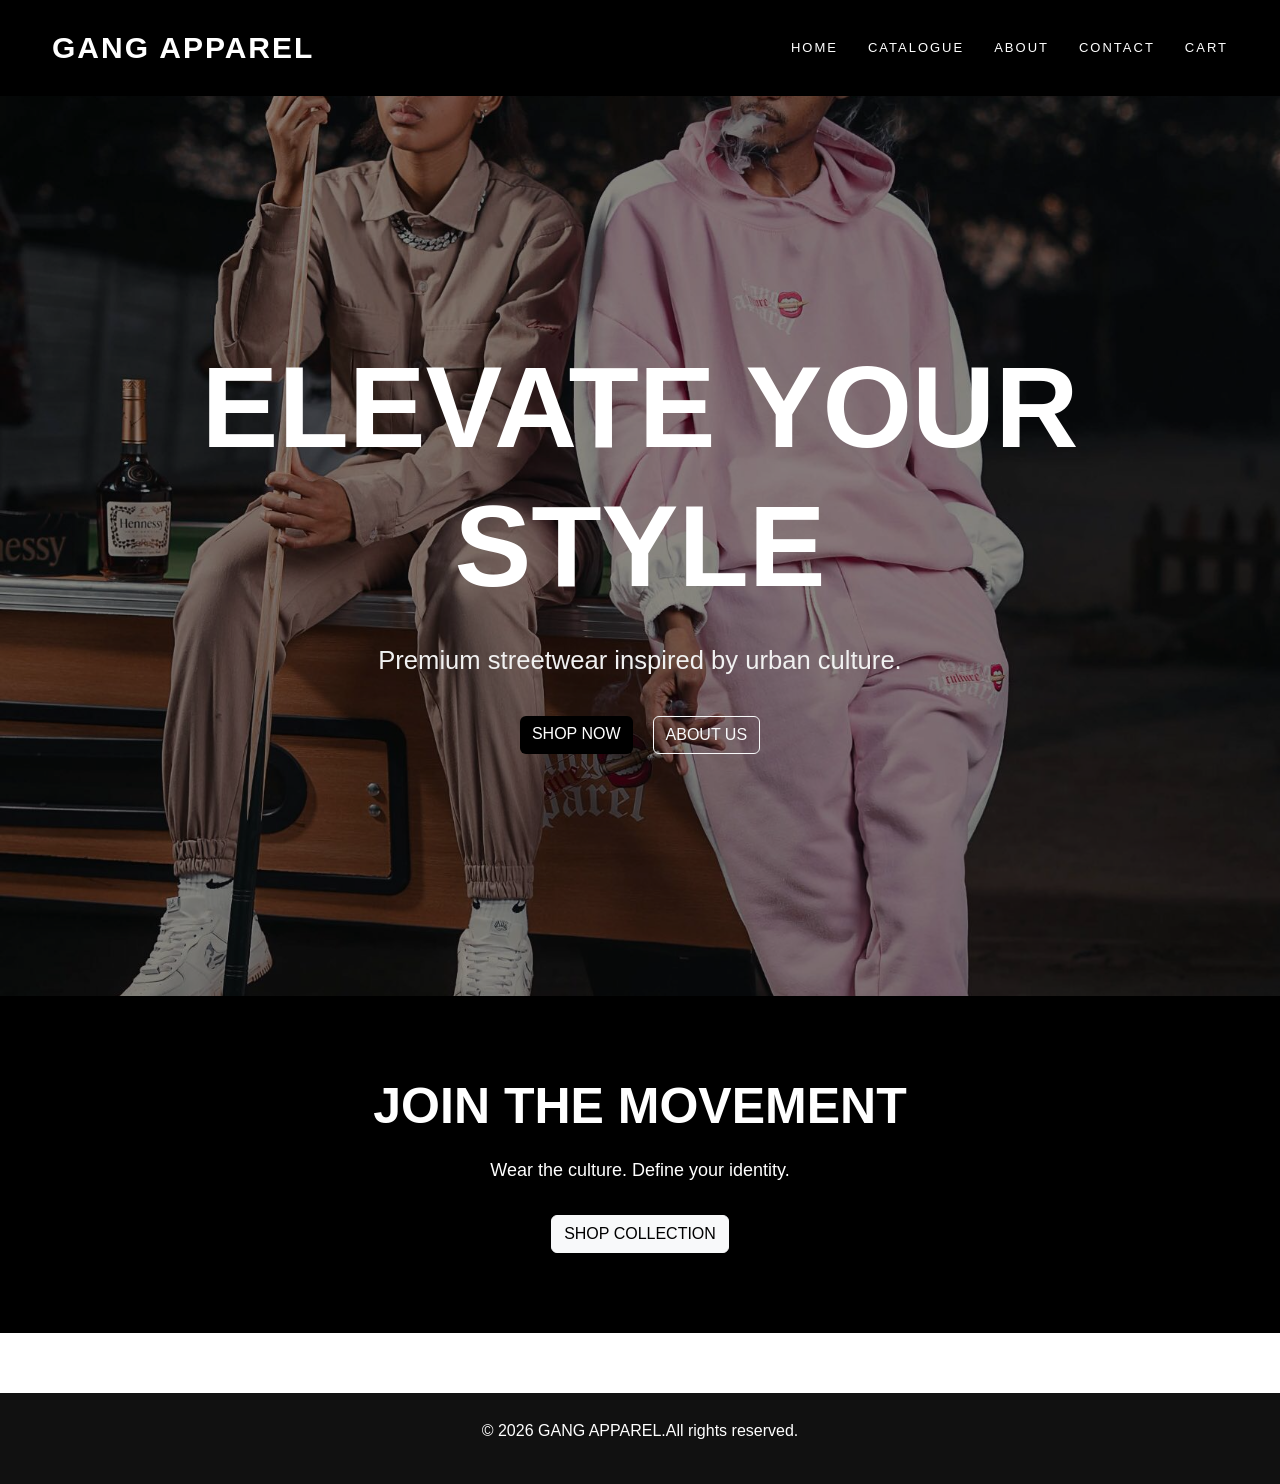
<file: index.html>
<!DOCTYPE html>
<html lang="en">
<head>
  <meta charset="UTF-8">
  <meta name="viewport" content="width=device-width, initial-scale=1.0">
  <title>GANG APPAREL</title>

  <link href="https://cdn.jsdelivr.net/npm/bootstrap@5.3.3/dist/css/bootstrap.min.css" rel="stylesheet">

  <link rel="stylesheet" href="style.css">
</head>

<body>

<header class="main-header">
  <div class="container-fluid d-flex justify-content-between align-items-center">

    <h1 class="logo">
      <a href="index.html">GANG APPAREL</a>
    </h1>

    <nav class="nav-links">
      <a href="index.html">Home</a>
      <a href="catalogue.html">Catalogue</a>
      <a href="about.html">About</a>
      <a href="contact.html">Contact</a>
      <a href="cart.html">Cart</a>
    </nav>

  </div>
</header>

<section class="hero-section">
  <div class="overlay"></div>

  <div class="hero-content">
    <h2>ELEVATE YOUR STYLE</h2>
    <p>Premium streetwear inspired by urban culture.</p>

    <div class="hero-buttons">
      <a href="catalogue.html" class="btn btn-dark">SHOP NOW</a>
      <a href="about.html" class="btn btn-outline-light">ABOUT US</a>
    </div>
  </div>
</section>

<section class="cta-section">
  <div class="container text-center">
    <h2>JOIN THE MOVEMENT</h2>
    <p>Wear the culture. Define your identity.</p>

    <a href="catalogue.html" class="btn btn-light">SHOP COLLECTION</a>
  </div>
</section>

<footer class="footer">
  <p>© 2026 GANG APPAREL.All rights reserved.</p>
</footer>

<script src="https://cdn.jsdelivr.net/npm/bootstrap@5.3.3/dist/js/bootstrap.bundle.min.js"></script>
<script src="script.js"></script>

</body>
</html>
</file>
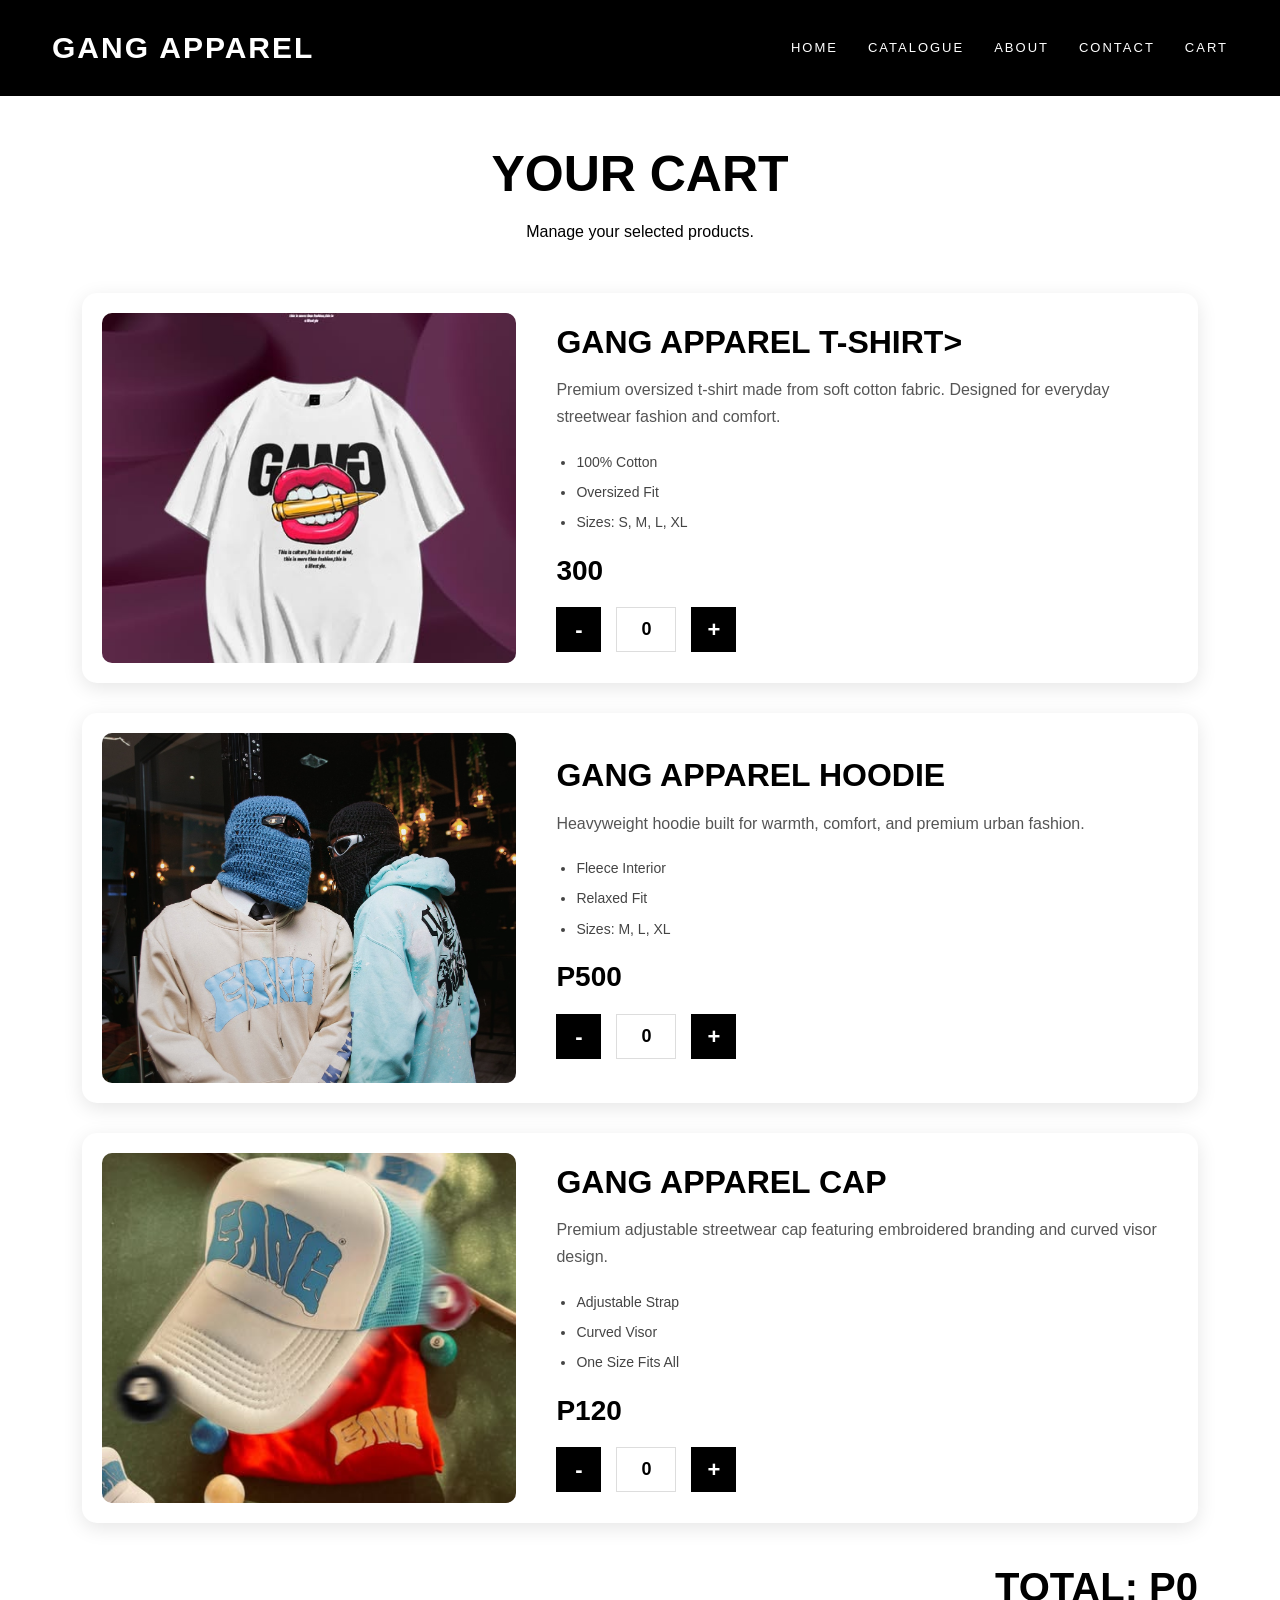
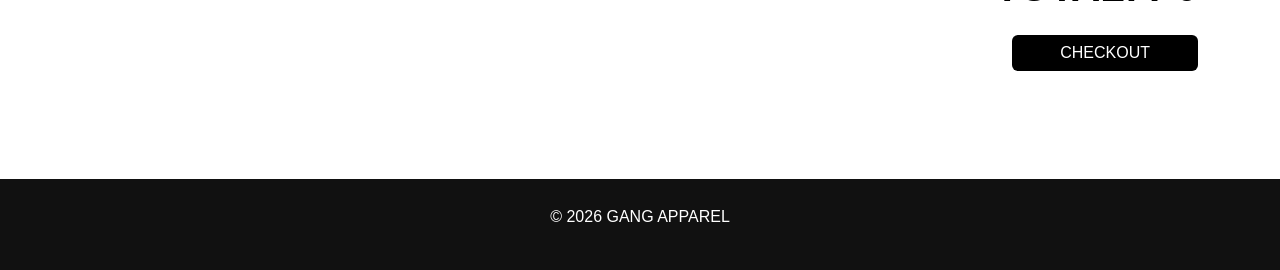
<file: Cart.html>
<!DOCTYPE html>
<html lang="en">
<head>
  <meta charset="UTF-8">
  <meta name="viewport" content="width=device-width, initial-scale=1.0">

  <title>Cart | GANG APPAREL</title>

  <link href="https://cdn.jsdelivr.net/npm/bootstrap@5.3.3/dist/css/bootstrap.min.css" rel="stylesheet">

  <link rel="stylesheet" href="style.css">
</head>

<body>

<header class="main-header">

  <div class="container-fluid d-flex justify-content-between align-items-center">

    <h1 class="logo">
      <a href="index.html">GANG APPAREL</a>
    </h1>

    <nav class="nav-links">
      <a href="index.html">Home</a>
      <a href="catalogue.html">Catalogue</a>
      <a href="about.html">About</a>
      <a href="contact.html">Contact</a>
      <a href="cart.html">Cart</a>
    </nav>

  </div>
</header>

<section class="container py-5">

  <div class="text-center mb-5">

    <h2 class="section-title">
      YOUR CART
    </h2>

    <p>
      Manage your selected products.
    </p>

  </div>

  <div class="product-card">

    <div class="product-image">

      <img src="images/tshirt.jpg" class="img-fluid" alt="Tshirt">

    </div>

    <div class="product-info">

      <h3>GANG APPAREL T-SHIRT></h3>

      <p>
        Premium oversized t-shirt made from soft cotton fabric.
        Designed for everyday streetwear fashion and comfort.
      </p>

      <ul class="product-details">

        <li>100% Cotton</li>

        <li>Oversized Fit</li>

        <li>Sizes: S, M, L, XL</li>

      </ul>

      <h4>300</h4>

      <div class="quantity-box">

        <button onclick="decreaseQty('qty1')">
          -
        </button>

        <input type="text" id="qty1" value="0" readonly>

        <button onclick="increaseQty('qty1')">
          +
        </button>

      </div>

    </div>

  </div>

  <div class="product-card">

    <div class="product-image">

      <img src="images/hoodie.jpg" class="img-fluid" alt="Hoodie">

    </div>

    <div class="product-info">

      <h3>GANG APPAREL HOODIE</h3>

      <p>
        Heavyweight hoodie built for warmth,
        comfort, and premium urban fashion.
      </p>

      <ul class="product-details">

        <li>Fleece Interior</li>

        <li>Relaxed Fit</li>

        <li>Sizes: M, L, XL</li>

      </ul>

      <h4>P500</h4>

      <div class="quantity-box">

        <button onclick="decreaseQty('qty2')">
          -
        </button>

        <input type="text" id="qty2" value="0" readonly>

        <button onclick="increaseQty('qty2')">
          +
        </button>

      </div>

    </div>

  </div>

  <div class="product-card">

    <div class="product-image">

      <img src="images/cap.jpg" class="img-fluid" alt="Cap">

    </div>

    <div class="product-info">

      <h3>GANG APPAREL CAP</h3>

      <p>
        Premium adjustable streetwear cap featuring
        embroidered branding and curved visor design.
      </p>

      <ul class="product-details">

        <li>Adjustable Strap</li>

        <li>Curved Visor</li>

        <li>One Size Fits All</li>

      </ul>

      <h4>P120</h4>

      <!-- QUANTITY -->

      <div class="quantity-box">

        <button onclick="decreaseQty('qty3')">
          -
        </button>

        <input type="text" id="qty3" value="0" readonly>

        <button onclick="increaseQty('qty3')">
          +
        </button>

      </div>

    </div>

  </div>
  

  <div class="cart-total">

    <h2>
      TOTAL: P<span id="total">0</span>
    </h2>

    <button class="btn btn-dark mt-3 px-5" onclick="checkout()">

      CHECKOUT

    </button>

  </div>

</section>

<footer class="footer">

  <p>
    © 2026 GANG APPAREL
  </p>

</footer>

<script>

  let total = 0;

  const prices = {

      qty1: 300,
      qty2: 500,
      qty3: 120

  };

  function updateTotal(){

      let qty1 = parseInt(document.getElementById("qty1").value);

      let qty2 = parseInt(document.getElementById("qty2").value);

      let qty3 = parseInt(document.getElementById("qty3").value);

      total =
          (qty1 * prices.qty1) +
          (qty2 * prices.qty2) +
          (qty3 * prices.qty3);

      document.getElementById("total").innerText = total;

  }

  function increaseQty(id){

      let qty = document.getElementById(id);

      qty.value++;

      updateTotal();

  }

  function decreaseQty(id){

      let qty = document.getElementById(id);

      if(qty.value > 0){

          qty.value--;

          updateTotal();

      }

  }

  function checkout(){

      if(total === 0){

          alert("Your cart is empty.");

      }

      else{

          alert(
              "Checkout Successful!\n\nTotal Payment: P" + total
          );

      }

  }

  updateTotal();

</script>

<script src="https://cdn.jsdelivr.net/npm/bootstrap@5.3.3/dist/js/bootstrap.bundle.min.js"></script>

</body>
</html>
</file>
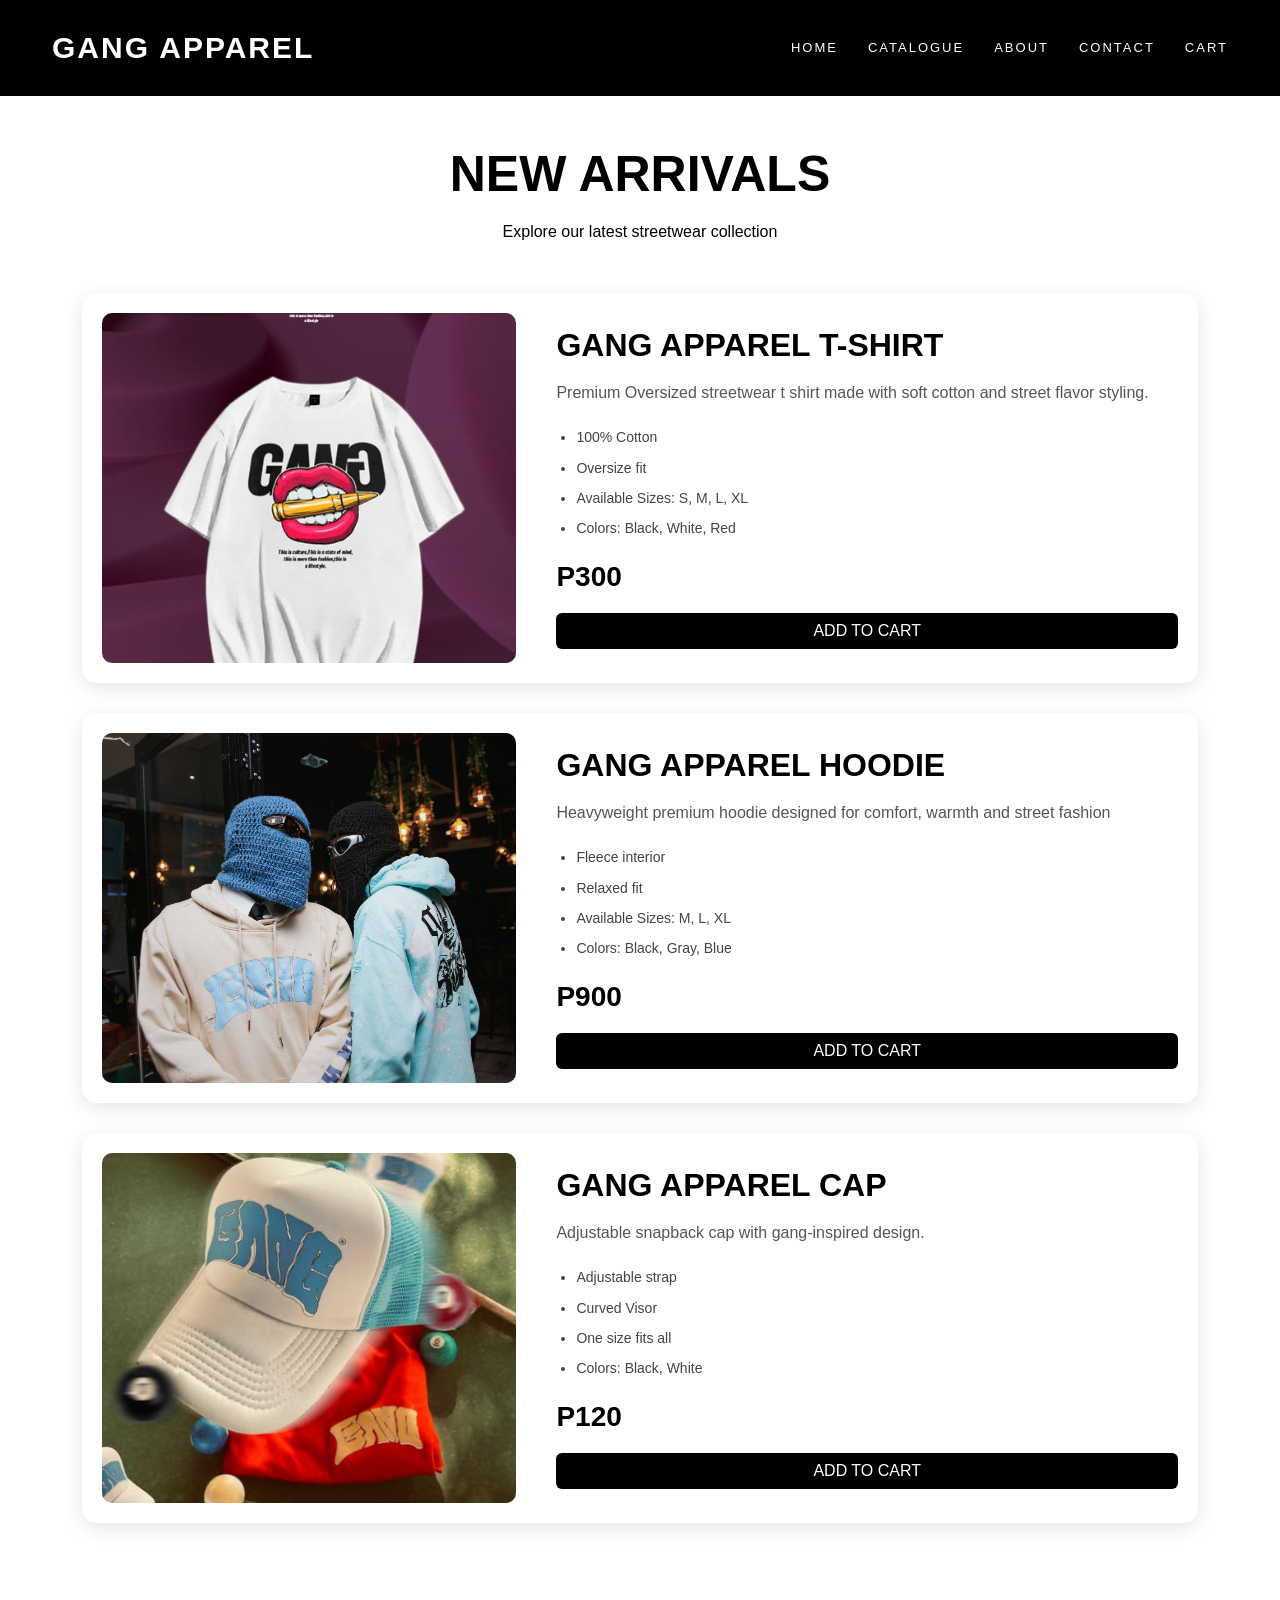
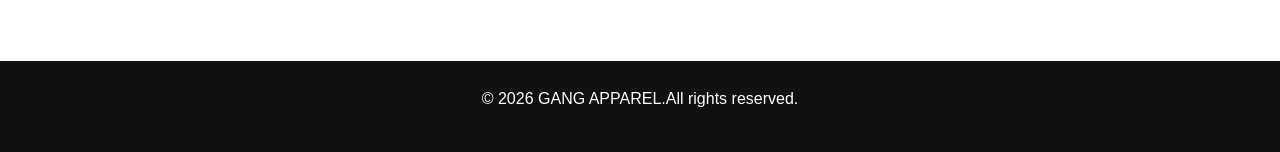
<file: Catalogue.html>
<!DOCTYPE html>
<html lang="en">
<head>
  <meta charset="UTF-8">
  <meta name="viewport" content="width=device-width, initial-scale=1.0">

  <title>Catalogue | GANG APPAREL</title>

  <link href="https://cdn.jsdelivr.net/npm/bootstrap@5.3.3/dist/css/bootstrap.min.css" rel="stylesheet">

  <link rel="stylesheet" href="style.css">
</head>

<body>

<header class="main-header">

  <div class="container-fluid d-flex justify-content-between align-items-center">

    <h1 class="logo">
      <a href="index.html">GANG APPAREL</a>
    </h1>

    <nav class="nav-links">
      <a href="index.html">Home</a>
      <a href="catalogue.html">Catalogue</a>
      <a href="about.html">About</a>
      <a href="contact.html">Contact</a>
      <a href="cart.html">Cart</a>
    </nav>

  </div>
</header>

<section class="container py-5">

  <div class="text-center mb-5">
    
    <h2 class="section-title">NEW ARRIVALS</h2>
    <p>Explore our latest streetwear collection</p>
  </div>

  <div class="row">

    <div class="col-12">

      <div class="product-card">

        <div class="product-image">

          <img src="images/tshirt.jpg" class="img-fluid" alt="">

        </div>

        <div class="product-info">

          <h3>GANG APPAREL T-SHIRT</h3>
          
          <p> Premium Oversized streetwear t shirt made with soft cotton and street flavor styling.</p>

          <ul class="product-details">
            <li>100% Cotton</li>
            <li>Oversize fit</li>
            <li>Available Sizes: S, M, L, XL</li>
            <li>Colors: Black, White, Red</li>
          </ul>

          <h4>P300</h4>

          <a href="cart.html" class="btn btn-dark w-100 add-cart">ADD TO CART</a>
        </div>
      </div>
    </div>

    <div class="col-12">

      <div class="product-card">

        <div class="product-image">
          
          <img src="images/hoodie.jpg" class="img-fluid" alt="">
        </div>

        <div class="product-info">

          <h3>GANG APPAREL HOODIE</h3>

          <p>Heavyweight premium hoodie designed for comfort, warmth and street fashion</p>

          <ul class="product-details">
            <li>Fleece interior</li>
            <li>Relaxed fit</li>
            <li>Available Sizes: M, L, XL</li>
            <li>Colors: Black, Gray, Blue</li>
          </ul>

          <h4>P900</h4>

          <a href="cart.html" class="btn btn-dark w-100 add-cart">ADD TO CART</a>
          
        </div>
      </div>
    </div>

    <div class="col-12">

      <div class="product-card">

        <div class="product-image">

          <img src="images/cap.jpg" class="img-fluid" alt="">

        </div>

        <div class="product-info">

          <h3>GANG APPAREL CAP</h3>

          <p>Adjustable snapback cap with gang-inspired design.</p>

          <ul class="product-details">
            <li>Adjustable strap</li>
            <li>Curved Visor</li>
            <li>One size fits all</li>
            <li>Colors: Black, White</li>
          </ul>

          <h4>P120</h4>

          <a href="cart.html" class="btn btn-dark w-100 add-cart">ADD TO CART</a>

        </div>

      </div>

    </div>

  </div>

</section>

<footer class="footer">
  <p>© 2026 GANG APPAREL.All rights reserved.</p>

</footer>

<script src="https://cdn.jsdelivr.net/npm/bootstrap@5.3.3/dist/js/bootstrap.bundle.min.js"></script>
<script src="script.js"></script>

</body>
</html>
</file>
<file: style.css>
*{
  margin:0;
  padding:0;
  box-sizing:border-box;
}

/* BODY */

body{
  font-family:Arial, Helvetica, sans-serif;
  background:#fff;
  color:#000;
  overflow-x:hidden;
  line-height:1.6;
}

/* LINKS */

a{
  text-decoration:none;
}

/* IMAGES */

img{
  max-width:100%;
  display:block;
}



.main-header{
  background:black;
  padding:20px 40px;
  position:sticky;
  top:0;
  z-index:1000;
}

.logo a{
  color:white;
  font-size:30px;
  font-weight:900;
  letter-spacing:2px;
}

.nav-links{
  display:flex;
  gap:30px;
  flex-wrap:wrap;
  align-items:center;
}

.nav-links a{
  color:white;
  text-transform:uppercase;
  font-size:13px;
  letter-spacing:2px;
  transition:0.3s;
}

.nav-links a:hover{
  color:gray;
}



.hero-section{
  height:100vh;

  background:url("images/background.jpg");

  background-size:cover;

  background-position:center center;

  background-repeat:no-repeat;

  position:relative;

  display:flex;

  justify-content:center;

  align-items:center;

  text-align:center;

  padding:20px;
}

.overlay{
  position:absolute;
  inset:0;
  background:rgba(0,0,0,0.45);
}

.hero-content{

  position:relative;

  z-index:2;

  color:white;

  max-width:1000px;

  padding:20px;
}

.hero-content h2{

  font-size: clamp(50px, 9vw, 120px);

  font-weight:900;

  list-style:1;

  margin-bottom:25px;

  text-transform:uppercase;
}

.hero-content p{

  margin-bottom:35px;

  font-size:clamp(18px, 2vw, 34px);

  color: #f1f1f1;
}

.hero-buttons{

  display:flex;

  justify-content:center;

  gap:20px;

  flex-wrap:wrap;
}


 
.btn-dark{
  background:black;
  border:none;
}

.btn-dark:hover{
  background:#333;
}



.section-title{
  font-size:50px;
  font-weight:900;
  margin-bottom:15px;
}



.product-card{
  display:flex;
  align-items:center;
  gap:40px;

  background:white;

  padding:20px;

  border-radius:15px;

  box-shadow:0 5px 20px rgba(0,0,0,0.1);

  transition:0.3s;

  margin-bottom:30px;
}

.product-card:hover{
  transform:translateY(-5px);
}



.product-image{
  width:40%;
}

.product-card img{
  width:100%;
  height:350px;
  object-fit:cover;
  border-radius:10px;
}



.product-info{
  width:60%;
}

.product-info h3{
  font-size:32px;
  font-weight:800;
  margin-bottom:15px;
}

.product-info p{
  font-size:16px;
  color:#555;
  line-height:1.7;
  margin-bottom:20px;
}

.product-info h4{
  font-size:28px;
  font-weight:bold;
  margin-bottom:20px;
}



.product-details{
  padding-left:20px;
  margin-bottom:20px;
}

.product-details li{
  font-size:14px;
  color:#444;
  margin-bottom:8px;
}



.add-cart-btn{
  background:black;
  color:white;

  border:none;

  padding:12px 25px;

  font-weight:bold;

  cursor:pointer;

  transition:0.3s;
}

.add-cart-btn:hover{
  background:#333;
}



.quantity-box{
  display:flex;
  align-items:center;
  gap:15px;
  margin-top:20px;
}

.quantity-box button{
  width:45px;
  height:45px;

  border:none;

  background:black;
  color:white;

  font-size:22px;
  font-weight:bold;

  cursor:pointer;

  transition:0.3s;
}

.quantity-box button:hover{
  background:#333;
}

.quantity-box input{
  width:60px;
  height:45px;

  text-align:center;

  border:1px solid #ddd;

  font-size:18px;
  font-weight:bold;
}



.cart-total{
  text-align:right;
  margin-top:40px;
}

.cart-total h2{
  font-size:40px;
  font-weight:900;
}


.cart-box,
.summary-box{
  border:1px solid #ddd;
  padding:25px;
  margin-bottom:20px;
  border-radius:10px;
}


.cta-section{
  background:black;
  color:white;
  padding:80px 20px;
  text-align:center;
}

.cta-section h2{
  font-size:50px;
  font-weight:900;
  margin-bottom:20px;
}

.cta-section p{
  font-size:18px;
  margin-bottom:30px;
}



.about-hero{
  height:70vh;

  background:url("images/about.jpg");
  background-size:cover;
  background-position:center;

  position:relative;

  display:flex;
  justify-content:center;
  align-items:center;

  text-align:center;
}

.about-overlay{
  position:absolute;
  inset:0;
  background:rgba(0,0,0,0.6);
}

.about-content{
  position:relative;
  z-index:2;
  color:white;
}

.about-content h2{
  font-size:70px;
  font-weight:900;
}

.about-content p{
  font-size:22px;
  margin-top:20px;
}

.about-text{
  font-size:17px;
  color:#555;
  line-height:1.8;
  margin-bottom:20px;
}



.values-section{
  background:#f5f5f5;
  padding:80px 20px;
}

.value-card{
  background:white;
  padding:30px;
  border-radius:10px;
  box-shadow:0 5px 20px rgba(0,0,0,0.1);
  height:100%;
}

.value-card h3{
  margin-bottom:15px;
  font-weight:800;
}


.contact-hero{
  height:60vh;

  background:url("images/contact.jpg");
  background-size:cover;
  background-position:center;

  position:relative;

  display:flex;
  justify-content:center;
  align-items:center;

  text-align:center;
}

.contact-overlay{
  position:absolute;
  inset:0;
  background:rgba(0,0,0,0.6);
}

.contact-content{
  position:relative;
  z-index:2;
  color:white;
}

.contact-content h2{
  font-size:70px;
  font-weight:900;
}

.contact-content p{
  margin-top:20px;
  font-size:20px;
}

.contact-form-box,
.contact-info-box{
  background:white;
  padding:40px;
  border-radius:15px;
  box-shadow:0 5px 20px rgba(0,0,0,0.1);
}

.contact-item{
  margin-bottom:25px;
}

.contact-item h5{
  margin-bottom:10px;
  font-weight:800;
}

.custom-input{
  border-radius:0;
  padding:15px;
}



.footer{
  background:#111;
  color:white;
  text-align:center;
  padding:25px;
  margin-top:60px;
}



@media(max-width:992px){

  .container-fluid{
    flex-direction:column;
    gap:20px;
  }

  .nav-links{
    justify-content:center;
  }

  .product-card{
    flex-direction:column;
    text-align:center;
  }

  .product-image,
  .product-info{
    width:100%;
  }

  .product-card img{
    height:auto;
  }

  .quantity-box{
    justify-content:center;
  }

  .cart-total{
    text-align:center;
  }

}


@media(max-width:768px){

  .main-header{
   padding:20px;
  }

  .logo a{
    font-size:24px;
  }

  .nav-links{
    gap:15px;
    justify-content:center;
  }

  .nav-links a{
    font-size:11px;
  }

  .hero-content h2{
    font-size:45px;
  }

  .hero-content p{
    font-size:18px;
  }

  .section-title{
    font-size:30px;
  }

  .product-info h3{
    font-size:24px;
  }

  .product-info p{
    font-size:15px;
  }

  .cart-total h2{
    font-size:32px;
  }

  .about-content h2,
  .contact-content h2{
    font-size:45px;
  }

  .about-content p,
  .contact-content p{
    font-size:16px;
  }

  .cta-section h2{
    font-size:35px;
  }

}



@media(max-width:480px){

  .nav-links{
    flex-direction:column;
    gap:10px;
  }

  .hero-content h2{
    font-size:35px;
  }

  .hero-content p{
    font-size:15px;
  }

  .section-title{
    font-size:26px;
  }

  .quantity-box{
    gap:10px;
  }

  .quantity-box button{
    width:40px;
    height:40px;
  }

  .quantity-box input{
    width:50px;
    height:40px;
  }

  
}
@media(max-width:768px){

    .hero-section{

        min-height:80vh;

        background-position:center;

    }

    .hero-content h2{

        line-height: 1.1;

    }
}

@media(max-width:480px){

    .hero-section{

        min-height:70vh;

        background-position:center top;

    }

    .hero-buttons{

        flex-direction:column;

        align-items:center;

    }

}
</file>
